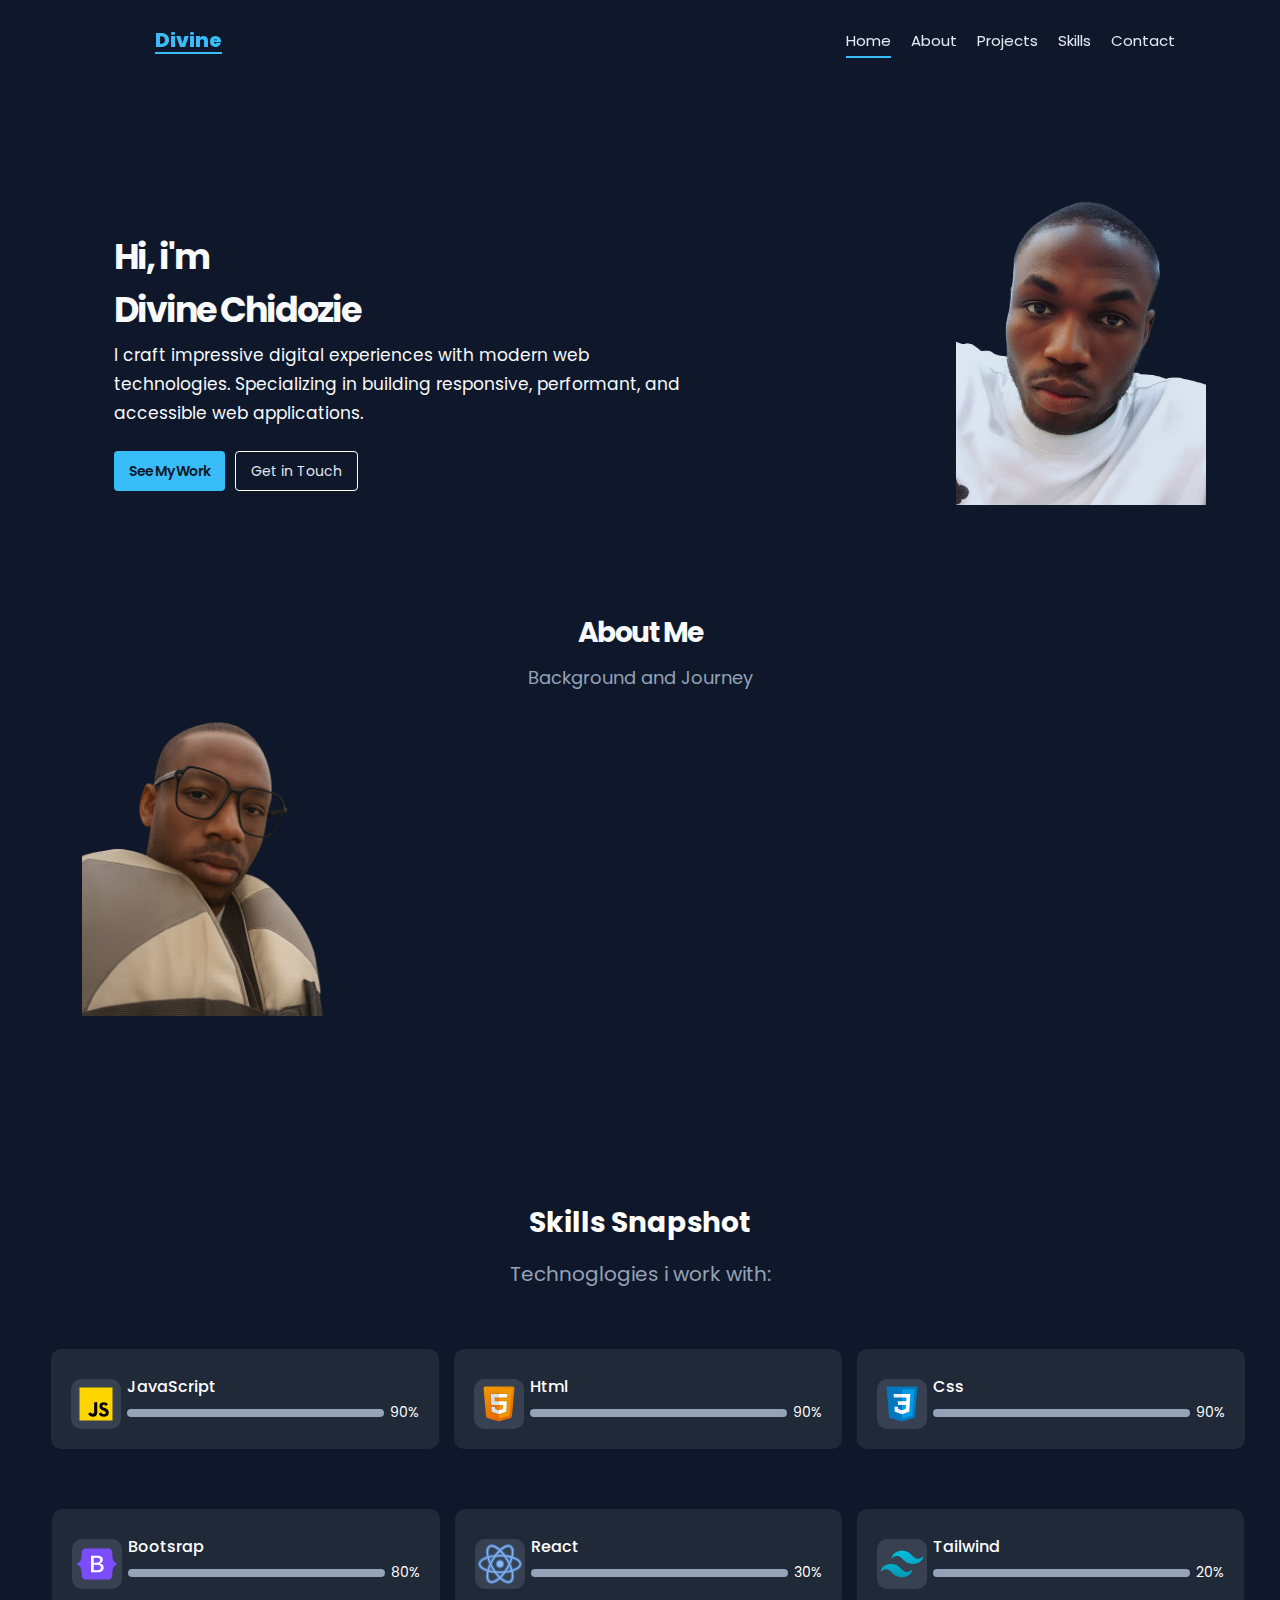
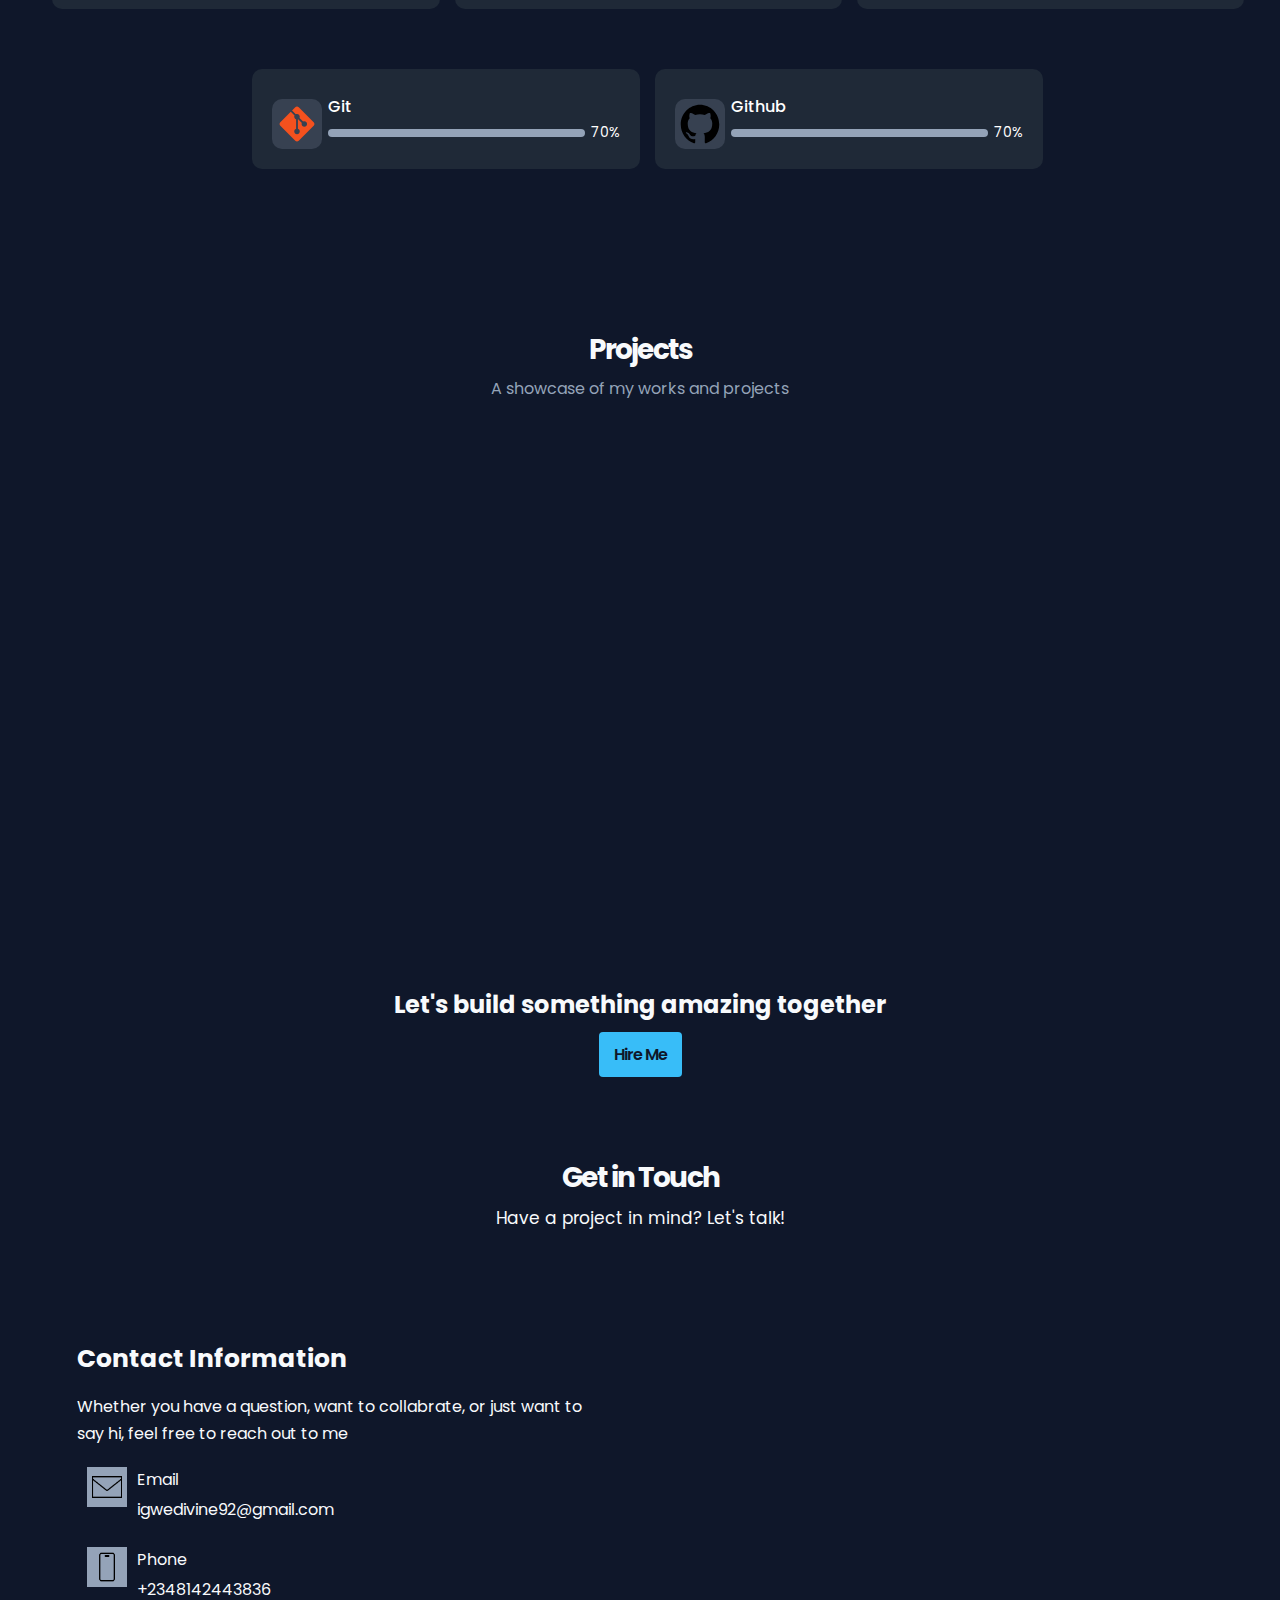
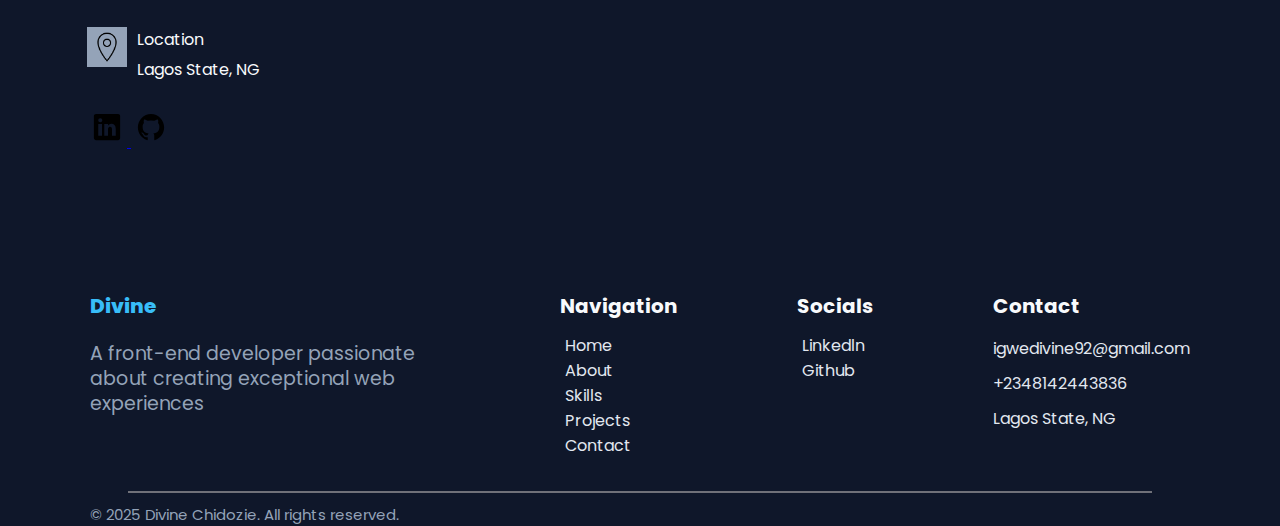
<file: index.html>
<!DOCTYPE html>
<html lang="en">
  <head>
    <meta charset="UTF-8" />
    <meta name="viewport" content="width=device-width, initial-scale=1.0" />
    <link rel="preconnect" href="https://fonts.googleapis.com" />
    <link rel="preconnect" href="https://fonts.gstatic.com" crossorigin />
    <link
      href="https://fonts.googleapis.com/css2?family=Poppins:ital,wght@0,100;0,200;0,300;0,400;0,500;0,600;0,700;0,800;0,900;1,100;1,200;1,300;1,400;1,500;1,600;1,700;1,800;1,900&display=swap"
      rel="stylesheet"
    />
    <link rel="stylesheet" href="style.css" />
    <link rel="stylesheet" href="media.css" />
    <title>Divine Chidozie | Portfolio</title>
  </head>
  <body>
    <div class="container">
      <!-- ==================== HEADER SECTION ==================== -->
      <header>
        <nav class="navbar" role="navigation" aria-label="main navigation">
          <div class="logo">
            <!-- add your logo or initials -->
            <a href="index.html">Divine</a>
          </div>

          <!-- Hamburger icon -->
          <div class="hamburger" id="hamburger">
            <span></span>
            <span></span>
            <span></span>
          </div>

          <!-- nav-links -->
          <ul class="nav-links" id="nav-links">
            <li><a href="index.html" class="home">Home</a></li>
            <li><a href="#perview-section">About</a></li>
            <li><a href="#project-section">Projects</a></li>
            <li><a href="#skill-section-wrap">Skills</a></li>
            <li><a href="#contact-section">Contact</a></li>
          </ul>
        </nav>
      </header>

      <!-- ==================== MAIN SECTION ==================== -->
      <main id="main">
        <!-- ********** HERO SECTION ********** -->
        <section class="">
          <div class="hero">
            <div class="hero-container-description reveal">
              <div class="hero-intro">
                <h1 class="hero-heading new-hero-heading">
                  Hi, i'm <br />
                  Divine Chidozie
                </h1>
                <p class="hero-text text reveal">
                  I craft impressive digital experiences with modern web
                  technologies. Specializing in building responsive, performant,
                  and accessible web applications.
                </p>
              </div>

              <div class="cta-btn btn-cta">
                <ul>
                  <li>
                    <a href="" class="btn button">See My Work</a>
                  </li>
                  <li>
                    <a href="" class="get-in-touch-btn button">Get in Touch</a>
                  </li>
                </ul>
              </div>
            </div>

            <div class="profile-pic">
              <!-- Profile picture div container -->

              <img
                class="profile-pic-img"
                src="images/hero-profile-picture.png"
                alt="hero profile picture"
              />
            </div>
          </div>
        </section>

        <!-- ********** PERVIEW SECTION ********** -->
        <section id="perview-section" class="reveal">
          <div class="perview-container">
            <h2 class="hero-heading">About Me</h2>
            <p class="perview-text hero-paragrapgh">Background and Journey</p>
            <div class="perview-about">
              <div>
                <img
                  src="images/about-picture.png"
                  alt="about me image"
                  class="profile-pic-img"
                />
              </div>
              <div class="perview-about-second reveal">
                <h3 class="about-heading">
                  Front-End Developer with a passion for crafting exceptional
                  web experiences
                </h3>
                <p class="perview-text about-para">
                  I'm Divine Chidozie, a passionate Front-End Developer
                  dedicated to building clean, interactive, and user-focused web
                  experiences. With a strong emphasis on usability, performance,
                  and accessibility, i deliver efficient and high-quality
                  solution. I apply a strategic approach and problem-solving
                  mindset to every project, creating digital experiences that
                  are engaging, reliable, and effective. Through collaboration
                  and continuous learning, I aim to drive innovation and produce
                  results that make a meaningful impact
                </p>
                <div class="perview-about-links">
                  <li><a href="#" class="contact-me-btn">Contact Me</a></li>
                  <li>
                    <a
                      href="asset/Divine-Chidozie-CV.pdf"
                      download
                      target="_blank"
                      class="download-cv-btn"
                      >Download CV</a
                    >
                  </li>
                </div>
              </div>
            </div>
          </div>
        </section>

        <!-- ********** SKILLS-SNAPSHOT SECTION ********** -->
        <section class="skills-wrap" id="skill-section-wrap">
          <section id="skill-section" class="skill_container">
            <div class="skill-snapshot-container">
              <h2>Skills Snapshot</h2>
              <p class="skills-technology-para">Technoglogies i work with:</p>
            </div>

            <div class="skills-icon-container skill-flex">
              <div class="skill">
                <img
                  src="/images/icons8-javascript.svg"
                  alt="javascript"
                  class="javascript img"
                />
                <div class="skill-range">
                  <p>JavaScript</p>
                  <input
                    type="text"
                    disabled
                    name="html"
                    id="html"
                    class="input"
                  />
                  <span>90%</span>
                </div>
              </div>

              <div class="skill">
                <img
                  src="/images/icons8-html.svg"
                  alt="html"
                  class="html img"
                />
                <div class="skill-range">
                  <p>Html</p>
                  <input
                    type="text"
                    disabled
                    name="html"
                    id="html"
                    class="input"
                  />
                  <span>90%</span>
                </div>
              </div>

              <div class="skill">
                <img src="/images/icons8-css.svg" alt="css" class="css img" />
                <div class="skill-range">
                  <p>Css</p>
                  <input
                    type="text"
                    disabled
                    name="css"
                    id="css"
                    class="input"
                  />
                  <span>90%</span>
                </div>
              </div>
            </div>

            <!-- Second skill container section -->
            <div class="second-skill-container">
              <div class="skill">
                <img
                  src="/images/icons8-bootstrap.svg"
                  alt="bootstrap"
                  class="bootstrap img"
                />
                <div class="skill-range">
                  <p>Bootsrap</p>
                  <input
                    type="text"
                    disabled
                    name="bootstrap"
                    id="bootstrap"
                    class="input"
                  />
                  <span>80%</span>
                </div>
              </div>

              <div class="skill">
                <img
                  src="/images/icons8-react.svg"
                  alt="react"
                  class="react img"
                />
                <div class="skill-range">
                  <p>React</p>
                  <input
                    type="text"
                    disabled
                    name="react"
                    id="react"
                    class="input"
                  />
                  <span>30%</span>
                </div>
              </div>

              <div class="skill">
                <img
                  src="/images/icons8-tailwind-css.svg"
                  alt="tailwind"
                  class="tailwind img"
                />
                <div class="skill-range">
                  <p>Tailwind</p>
                  <input
                    type="text"
                    disabled
                    name="tailwind"
                    id="tailwind"
                    class="input"
                  />
                  <span>20%</span>
                </div>
              </div>
            </div>

            <!-- third skill container section -->
            <div class="second-skill-container">
              <div class="skill">
                <img src="/images/icons8-git.svg" alt="git" class="git img" />
                <div class="skill-range">
                  <p>Git</p>
                  <input
                    type="text"
                    disabled
                    name="git"
                    id="git"
                    class="input"
                  />
                  <span>70%</span>
                </div>
              </div>

              <div class="skill">
                <img
                  src="/images/logo-github.svg"
                  alt="github"
                  class="github img"
                />
                <div class="skill-range">
                  <p>Github</p>
                  <input
                    type="text"
                    disabled
                    name="github"
                    id="github"
                    class="input"
                  />
                  <span>70%</span>
                </div>
              </div>
            </div>
          </section>
        </section>

        <!-- ********** PROJECTS SECTION ********** -->
        <section id="project-section">
          <div class="project-section">
            <h3 class="hero-heading">Projects</h3>
            <p class="hero-text-project">A showcase of my works and projects</p>
          </div>

          <div class="card-project-container reveal">
            <div class="project-cards">
              <!-- ***** project one ***** -->
              <div class="card">
                <img
                  src="images/paucket-delivery-website.png"
                  alt="Delivery Website project Screenshot"
                  class="project-img"
                />
                <h3 style="text-align: left; margin-left: 20px">
                  Delivery Website
                </h3>
                <p style="text-align: left">
                  A modern food and package delivery platform that connects
                  customers, riders, and vendors, offering seamsless odering and
                  delivery tracking.
                </p>
                <div class="project-lang-container">
                  <span class="project-lang">Html</span>
                  <span class="project-lang">Css</span>
                  <span class="project-lang">JavaScript</span>
                </div>
                <div class="view-project-source-code">
                  <a
                    href="https://paucek-delivery.vercel.app/"
                    target="_blank"
                    class="btn view-btn"
                    >View Project</a
                  >
                  <a
                    href="https://github.com/Divine-Chidozie/paucek-delivery"
                    target="_blank"
                  >
                    <img
                      src="images/logo-github.svg"
                      alt="view source code on Github"
                      class="view-project-icon"
                    />
                  </a>
                </div>
              </div>
            </div>

            <div class="project-cards">
              <!-- ***** project two ***** -->
              <div class="card">
                <img
                  src="/images/ace-co-website.png"
                  alt="Ace Digital Company Website Screenshot"
                  class="project-img"
                />
                <h3 style="text-align: left; margin-left: 20px">
                  Ace Digital Co.
                </h3>
                <p style="text-align: left">
                  A professional corporate website built with a team for a
                  digital solutions company, showcasing services and projects in
                  a clean layout.
                </p>
                <div class="project-lang-container">
                  <span class="project-lang">React</span>
                  <span class="project-lang">Bootsrap</span>
                  <span class="project-lang">Css</span>
                </div>
                <div class="view-project-source-code">
                  <a
                    href="https://www.acedigitalmarketingco.com/"
                    target="_blank"
                    class="btn view-btn"
                    >View Project</a
                  >
                  <a
                    href="https://github.com/Ace-Digital-Co/ace-web"
                    target="_blank"
                  >
                    <img
                      src="images/logo-github.svg"
                      alt="view project source code on Github"
                      class="view-project-icon"
                    />
                  </a>
                </div>
              </div>
            </div>
          </div>
        </section>

        <!-- ********** CALL-TO-ACTION SECTION ********** -->
        <section id="call-to-action-section">
          <div class="call-to-action-container">
            <h2 class="cta-heading build">
              Let's build something amazing together
            </h2>

            <a href="" class="btn">Hire Me</a>
          </div>
        </section>

        <!-- ********** Contact Section ********** -->
        <section id="contact-section">
          <h3 class="hero-heading get-in-touch">Get in Touch</h3>
          <p class="perview-text hero-text">
            Have a project in mind? Let's talk!
          </p>

          <div class="Information-container">
            <div class="info-details-container">
              <h4 class="cta-heading contact-info">Contact Information</h4>
              <p class="info-text perview-text contact-text">
                Whether you have a question, want to collabrate, or just want to
                say hi, feel free to reach out to me
              </p>

              <div class="info-container">
                <div class="inner-info">
                  <img
                    class="contact-img first-image"
                    src="images/icons8-email-50.png"
                    alt="email image"
                  />
                  <div>
                    <p class="info-address">Email</p>
                    <p class="info-contact">igwedivine92@gmail.com</p>
                  </div>
                </div>

                <div class="info-container">
                  <div class="inner-info">
                    <img
                      src="images/icons8-mobile-phone-50.png"
                      alt="mobile phone image"
                      class="contact-img"
                    />
                    <div>
                      <p class="info-address">Phone</p>
                      <p class="info-contact">+2348142443836</p>
                    </div>
                  </div>
                </div>

                <div class="info-container">
                  <div class="inner-info">
                    <img
                      src="images/icons8-location-50.png"
                      alt="location image"
                      class="contact-img"
                    />
                    <div>
                      <p class="info-address">Location</p>
                      <p class="info-contact">Lagos State, NG</p>
                    </div>
                  </div>
                </div>

                <!-- social icons -->
                <div class="social-icon-container">
                  <a
                    href="https://www.linkedin.com/in/divine-chidozie-48abb7363/"
                    target="_blank"
                  >
                    <img
                      src="images/logo-linkedin.svg"
                      alt="linkedln image"
                      class="social-icon"
                    />
                  </a>
                  <a href="https://github.com/Divine-Chidozie" target="_blank">
                    <img
                      src="images/logo-github.svg"
                      alt="github image"
                      class="social-icon"
                    />
                  </a>
                </div>
              </div>
            </div>

            <div class="forn-container reveal">
              <form
                action="mailto:igwedivine92@gmail.com"
                method="post"
                id="contact-form"
                enctype="text/plain"
              >
                <div class="form-group">
                  <label for="name">Name</label>
                  <input id="name" type="text" name="name" class="input" />
                </div>
                <div class="name-error"></div>

                <div class="form-group">
                  <label for="email">Email</label>
                  <input id="email" type="email" name="email" class="input" />
                </div>
                <div class="email-error"></div>

                <div class="form-group">
                  <label for="message">Message</label>
                  <textarea
                    class="input"
                    name="message"
                    id="message"
                    rows="3  "
                  ></textarea>
                </div>
                <div class="message-error"></div>

                <button type="submit" class="btn sumbit">Send Message</button>
              </form>
            </div>
          </div>
        </section>
      </main>

      <!-- ==================== FOOTER SECTION ==================== -->
      <footer>
        <div class="footer-container">
          <div class="footer-logo-para">
            <div class="logo footer-logo">
              <a href="index.html" class="footer-name">Divine</a>
              <p class="footer-para">
                A front-end developer passionate about creating exceptional web
                experiences
              </p>
            </div>
          </div>

          <div class="footer-navigation">
            <h4 class="footer-links-heading">Navigation</h4>
            <nav class="footer-nav">
              <ul>
                <li><a href="index.html">Home</a></li>
                <li><a href="#perview-section">About</a></li>
                <li><a href="#skill-section-wrap">Skills</a></li>
                <li><a href="#project-section">Projects</a></li>
                <li><a href="#contact-section">Contact</a></li>
              </ul>
            </nav>
          </div>

          <div class="footer-socials">
            <h4 class="footer-links-heading">Socials</h4>
            <nav class="footer-nav">
              <ul>
                <li>
                  <a
                    href="https://www.linkedin.com/in/divine-chidozie-48abb7363/"
                    target="_blank"
                    >Linkedln</a
                  >
                </li>
                <li>
                  <a href="https://github.com/Divine-Chidozie" target="_blank"
                    >Github</a
                  >
                </li>
              </ul>
            </nav>
          </div>

          <div class="footer-contact">
            <h4 class="footer-links-heading">Contact</h4>
            <div class="contact-footer">
              <p>igwedivine92@gmail.com</p>
              <p>+2348142443836</p>
              <p>Lagos State, NG</p>
            </div>
          </div>
        </div>

        <hr />

        <div class="footer-copyright">
          <p class="footer-copyright-text">
            &copy; 2025 Divine Chidozie. All rights reserved.
          </p>
        </div>
      </footer>
    </div>

    <script src="script.js"></script>
  </body>
</html>
</file>
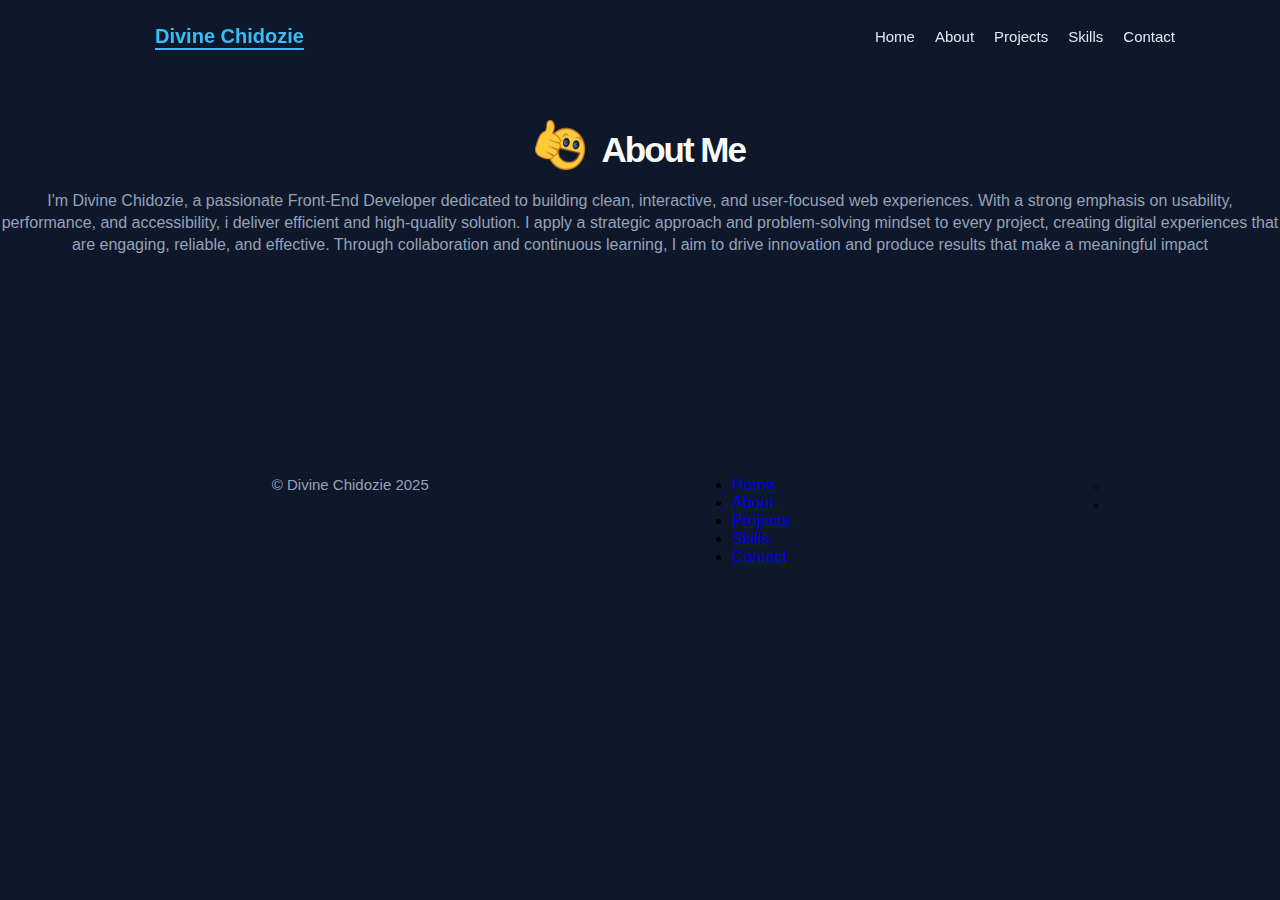
<file: page/about.html>
<!DOCTYPE html>
<html lang="en">
  <head>
    <meta charset="UTF-8" />
    <meta name="viewport" content="width=device-width, initial-scale=1.0" />
    <link rel="stylesheet" href="/style.css" />

    <title>About | Divine Chidozie</title>
    <style>
      #about-section {
        margin-top: 120px;
        margin-bottom: 180px;
      }
      .about-me {
        text-align: center;
        margin-bottom: 20px;
      }
      .about-icon {
        width: 50px;
        height: 50px;
        margin-right: 10px;
        vertical-align: sub;
      }
    </style>
  </head>
  <body>
    <div class="container">
      <!-- ==================== HEADER SECTION ==================== -->
      <header>
        <nav class="navbar" role="navigation" aria-label="main navigation">
          <div class="logo">
            <!-- Rememeber to add logo later -->
            <!-- add your logo or initials -->
            <a href="/index.html">Divine Chidozie</a>
          </div>

          <!-- nav-links -->
          <ul class="nav-links">
            <li><a href="/index.html">Home</a></li>
            <li><a href="/page/about.html">About</a></li>
            <li><a href="/page/projects.html">Projects</a></li>
            <li><a href="/page/skills.html">Skills</a></li>
            <li><a href="/page/contact.html">Contact</a></li>
          </ul>
        </nav>
      </header>

      <!-- ==================== MAIN SECTION ==================== -->
      <main>
        <section id="about-section">
          <h1 class="hero-heading about-me">
            <img
              src="/images/thumbs-up-face.png"
              alt="About icon"
              class="about-icon"
            />
            About Me
          </h1>
          <p class="perview-text about-text">
            I'm Divine Chidozie, a passionate Front-End Developer dedicated to
            building clean, interactive, and user-focused web experiences. With
            a strong emphasis on usability, performance, and accessibility, i
            deliver efficient and high-quality solution. I apply a strategic
            approach and problem-solving mindset to every project, creating
            digital experiences that are engaging, reliable, and effective.
            Through collaboration and continuous learning, I aim to drive
            innovation and produce results that make a meaningful impact
          </p>
        </section>
      </main>

      <!-- ==================== FOOTER SECTION ==================== -->
      <footer>
        <div class="footer-container">
          <div class="footer-copyright">
            <p class="footer-copyright-text">&copy; Divine Chidozie 2025</p>
          </div>

          <div class="footer-quick-links">
            <ul>
              <li><a href="/index.html">Home</a></li>
              <li><a href="/page/about.html">About</a></li>
              <li><a href="/page/projects.html">Projects</a></li>
              <li><a href="/page/skills.html">Skills</a></li>
              <li><a href="/page/contact.html">Contact</a></li>
            </ul>
          </div>

          <div class="footer-social-media-icons">
            <a href="https://github.com/Divine-Chidozie">
              <img
                src="/images/logo-github.svg"
                alt="github image"
                class="icon"
              />
            </a>
            <a href="https://www.linkedin.com/in/divine-chidozie-48abb7363/">
              <img
                src="/images/logo-linkedin.svg"
                alt="linkedin image"
                class="icon"
              />
            </a>
          </div>
        </div>
      </footer>
    </div>
  </body>
</html>
</file>
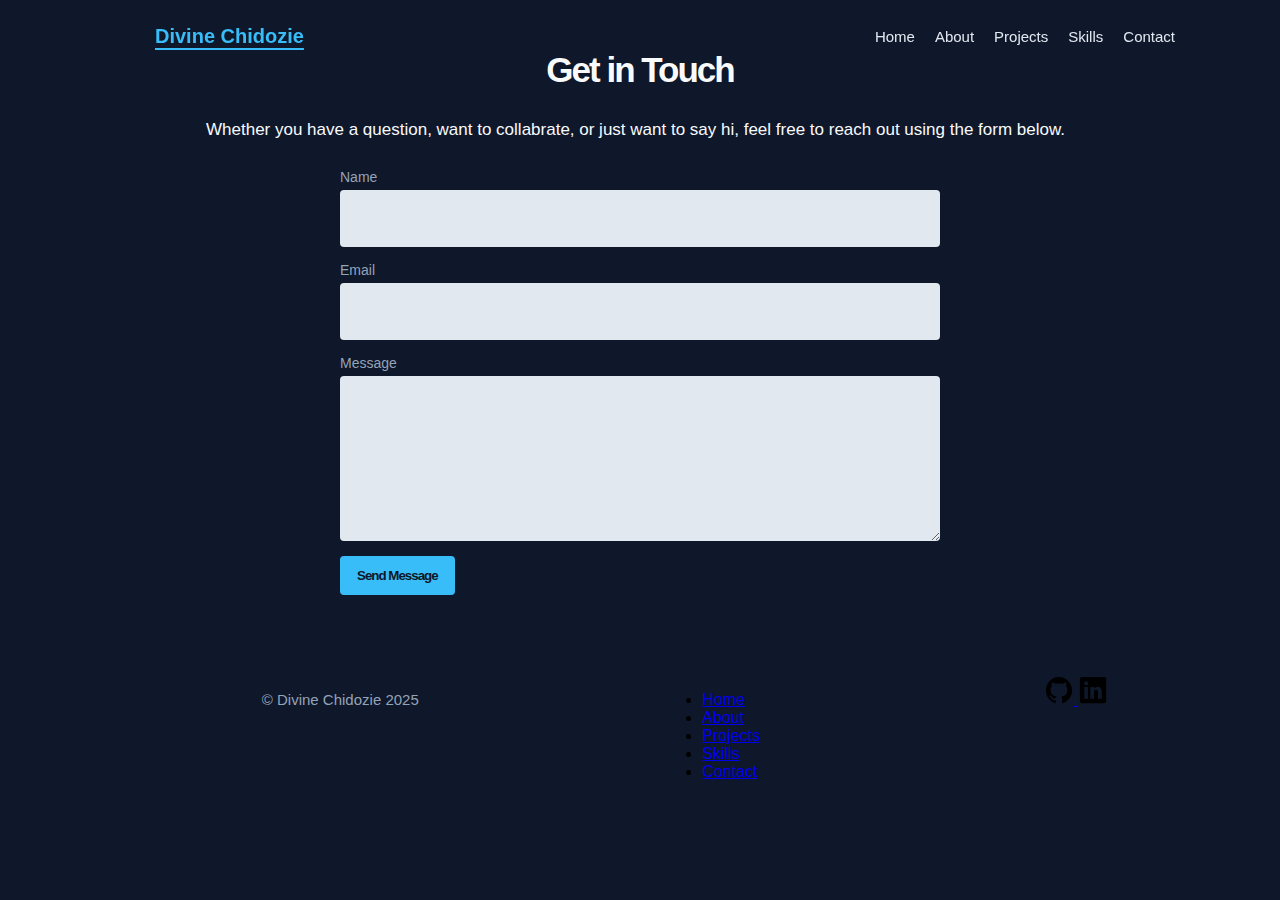
<file: page/contact.html>
<!DOCTYPE html>
<html lang="en">
  <head>
    <meta charset="UTF-8" />
    <meta name="viewport" content="width=device-width, initial-scale=1.0" />
    <link rel="stylesheet" href="/style.css" />
    <link rel="stylesheet" href="/css/contact.css" />
    <title>Contact | Divine Chidozie</title>
  </head>
  <body>
    <div class="container">
      <!-- ==================== HEADER SECTION ==================== -->
      <header>
        <nav class="navbar" role="navigation" aria-label="main navigation">
          <div class="logo">
            <!-- Rememeber to add logo later -->
            <!-- add your logo or initials -->
            <a href="/index.html">Divine Chidozie</a>
          </div>

          <!-- nav-links -->
          <ul class="nav-links">
            <li><a href="/index.html">Home</a></li>
            <li><a href="/page/about.html">About</a></li>
            <li><a href="/page/projects.html">Projects</a></li>
            <li><a href="/page/skills.html">Skills</a></li>
            <li><a href="/page/contact.html">Contact</a></li>
          </ul>
        </nav>
      </header>

      <!-- ==================== MAIN SECTION ==================== -->
      <main>
        <section id="contact-section">
          <h1 class="hero-heading">Get in Touch</h1>
          <p class="hero-text">
            Whether you have a question, want to collabrate, or just want to say
            hi, feel free to reach out using the form below.
          </p>

          <form action="api/contact/form" method="post" id="contact-form">
            <div class="form-group">
              <label for="name">Name</label>
              <input id="name" type="text" name="name" required />
            </div>

            <div class="form-group">
              <label for="email">Email</label>
              <input id="email" type="email" name="email" required />
            </div>

            <div class="form-group">
              <label for="message">Message</label>
              <textarea
                name="message"
                id="message"
                rows="5"
                required
              ></textarea>
            </div>

            <button type="submit" class="btn">Send Message</button>
          </form>
        </section>
      </main>

      <!-- ==================== FOOTER SECTION ==================== -->
      <footer>
        <div class="footer-container">
          <div class="footer-copyright">
            <p class="footer-copyright-text">&copy; Divine Chidozie 2025</p>
          </div>

          <div class="footer-quick-links">
            <ul>
              <li><a href="/index.html">Home</a></li>
              <li><a href="/page/about.html">About</a></li>
              <li><a href="/page/projects.html">Projects</a></li>
              <li><a href="/page/skills.html">Skills</a></li>
              <li><a href="/page/contact.html">Contact</a></li>
            </ul>
          </div>

          <div class="footer-social-media-icons">
            <a href="#">
              <img
                src="/images/logo-github.svg"
                alt="github image"
                class="icon"
                style="width: 30px"
              />
            </a>
            <a href="#">
              <img
                src="/images/logo-linkedin.svg"
                alt="linkedin image"
                class="icon"
                style="width: 30px"
              />
            </a>
          </div>
        </div>
      </footer>
    </div>
  </body>
</html>
</file>
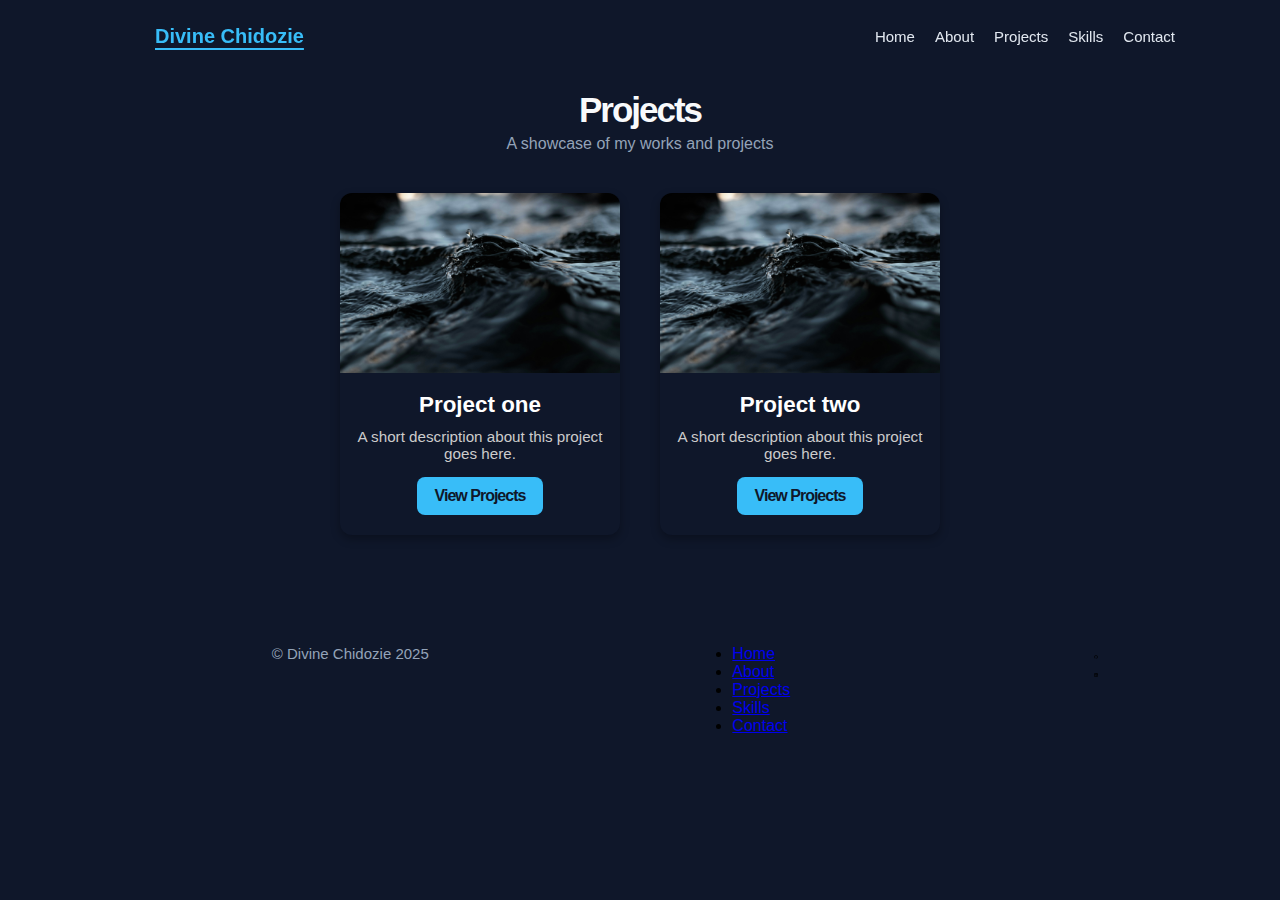
<file: page/projects.html>
<!DOCTYPE html>
<html lang="en">
  <head>
    <meta charset="UTF-8" />
    <meta name="viewport" content="width=device-width, initial-scale=1.0" />
    <link rel="stylesheet" href="/style.css" />
    <link rel="stylesheet" href="/css/project.css" />
    <title>Projects | Divine Chidozie</title>
  </head>
  <body>
    <div class="container">
      <!-- ==================== HEADER SECTION ==================== -->
      <header>
        <nav class="navbar" role="navigation" aria-label="main navigation">
          <div class="logo">
            <!-- Rememeber to add logo later -->
            <!-- add your logo or initials -->
            <a href="/index.html">Divine Chidozie</a>
          </div>

          <!-- nav-links -->
          <ul class="nav-links">
            <li><a href="/index.html">Home</a></li>
            <li><a href="/page/about.html">About</a></li>
            <li><a href="/page/projects.html">Projects</a></li>
            <li><a href="/page/skills.html">Skills</a></li>
            <li><a href="/page/contact.html">Contact</a></li>
          </ul>
        </nav>
      </header>

      <!-- ==================== MAIN SECTION ==================== -->
      <main>
        <section id="project-section">
          <div class="project-section">
            <h1 class="hero-heading">Projects</h1>
            <p class="hero-text-project">A showcase of my works and projects</p>
          </div>

          <div class="card-project-container">
            <div class="project-cards">
              <!-- project one -->
              <div class="card">
                <img
                  src="/images/project.jpg"
                  alt="project one"
                  class="project-img"
                />
                <h3>Project one</h3>
                <p>A short description about this project goes here.</p>
                <a href="#" class="btn view-btn">View Projects</a>
              </div>
            </div>

            <div class="project-cards">
              <!-- project two -->
              <div class="card">
                <img
                  src="/images/project.jpg"
                  alt="project one"
                  class="project-img"
                />
                <h3>Project two</h3>
                <p>A short description about this project goes here.</p>
                <a href="#" class="btn view-btn">View Projects</a>
              </div>
            </div>
          </div>
        </section>
      </main>

      <!-- ==================== FOOTER SECTION ==================== -->
      <footer>
        <div class="footer-container" style="margin-top: 50px">
          <div class="footer-copyright">
            <p class="footer-copyright-text">&copy; Divine Chidozie 2025</p>
          </div>

          <div class="footer-quick-links">
            <ul>
              <li><a href="/index.html">Home</a></li>
              <li><a href="/page/about.html">About</a></li>
              <li><a href="/page/projects.html">Projects</a></li>
              <li><a href="/page/skills.html">Skills</a></li>
              <li><a href="/page/contact.html">Contact</a></li>
            </ul>
          </div>

          <div class="footer-social-media-icons">
            <a href="https://github.com/Divine-Chidozie">
              <img
                src="/images/logo-github.svg"
                alt="github image"
                class="icon"
              />
            </a>
            <a href="https://www.linkedin.com/in/divine-chidozie-48abb7363/">
              <img
                src="/images/logo-linkedin.svg"
                alt="linkedin image"
                class="icon"
              />
            </a>
          </div>
        </div>
      </footer>
    </div>
  </body>
</html>
</file>
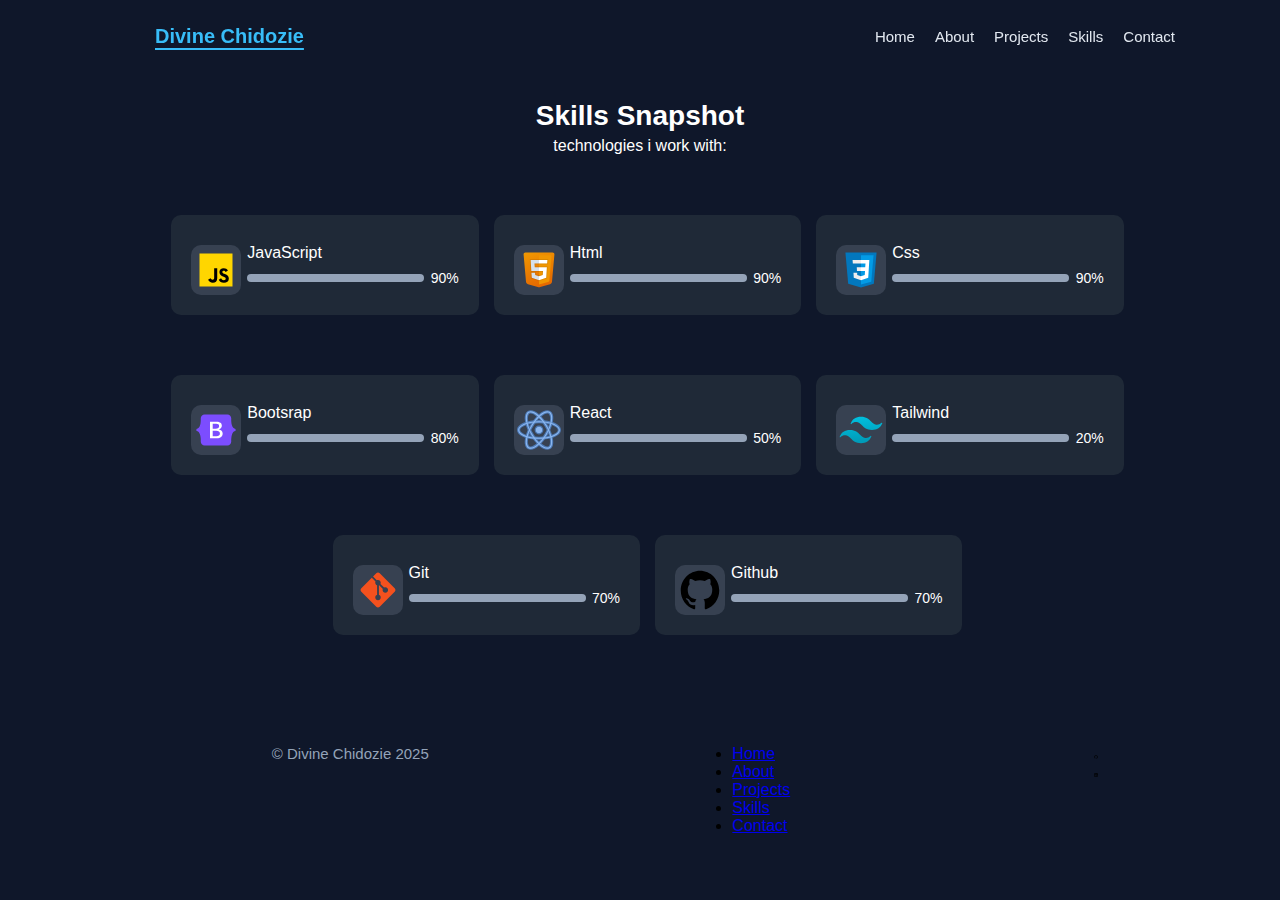
<file: page/skills.html>
<!DOCTYPE html>
<html lang="en">
  <head>
    <meta charset="UTF-8" />
    <meta name="viewport" content="width=device-width, initial-scale=1.0" />
    <link rel="stylesheet" href="/style.css" />
    <title>Skills | Divine Chidozie</title>
  </head>
  <body>
    <div class="container">
      <!-- ==================== HEADER SECTION ==================== -->
      <header>
        <nav class="navbar" role="navigation" aria-label="main navigation">
          <div class="logo">
            <!-- Rememeber to add logo later -->
            <!-- add your logo or initials -->
            <a href="/index.html">Divine Chidozie</a>
          </div>

          <!-- nav-links -->
          <ul class="nav-links">
            <li><a href="/index.html">Home</a></li>
            <li><a href="/page/about.html">About</a></li>
            <li><a href="/page/projects.html">Projects</a></li>
            <li><a href="/page/skills.html">Skills</a></li>
            <li><a href="/page/contact.html">Contact</a></li>
          </ul>
        </nav>
      </header>

      <!-- ==================== MAIN SECTION ==================== -->
      <main>
        <section class="skills-wrap">
          <section id="skill-section" class="skill_container">
            <div class="skill-snapshot-container">
              <h2>Skills Snapshot</h2>
              <p>technologies i work with:</p>
            </div>

            <div class="skills-icon-container skill-flex">
              <div class="skill">
                <img
                  src="/images/icons8-javascript.svg"
                  alt="javascript"
                  class="javascript img"
                />
                <div class="skill-range">
                  <p>JavaScript</p>
                  <input
                    type="text"
                    disabled
                    name="html"
                    id="html"
                    class="input"
                  />
                  <span>90%</span>
                </div>
              </div>

              <div class="skill">
                <img
                  src="/images/icons8-html.svg"
                  alt="html"
                  class="html img"
                />
                <div class="skill-range">
                  <p>Html</p>
                  <input
                    type="text"
                    disabled
                    name="html"
                    id="html"
                    class="input"
                  />
                  <span>90%</span>
                </div>
              </div>

              <div class="skill">
                <img src="/images/icons8-css.svg" alt="css" class="css img" />
                <div class="skill-range">
                  <p>Css</p>
                  <input
                    type="text"
                    disabled
                    name="css"
                    id="css"
                    class="input"
                  />
                  <span>90%</span>
                </div>
              </div>
            </div>

            <!-- Second skill container section -->
            <div class="second-skill-container">
              <div class="skill">
                <img
                  src="/images/icons8-bootstrap.svg"
                  alt="bootstrap"
                  class="bootstrap img"
                />
                <div class="skill-range">
                  <p>Bootsrap</p>
                  <input
                    type="text"
                    disabled
                    name="html"
                    id="html"
                    class="input"
                  />
                  <span>80%</span>
                </div>
              </div>

              <div class="skill">
                <img
                  src="/images/icons8-react.svg"
                  alt="react"
                  class="react img"
                />
                <div class="skill-range">
                  <p>React</p>
                  <input
                    type="text"
                    disabled
                    name="html"
                    id="html"
                    class="input"
                  />
                  <span>50%</span>
                </div>
              </div>

              <div class="skill">
                <img
                  src="/images/icons8-tailwind-css.svg"
                  alt="tailwind"
                  class="tailwind img"
                />
                <div class="skill-range">
                  <p>Tailwind</p>
                  <input
                    type="text"
                    disabled
                    name="html"
                    id="html"
                    class="input"
                  />
                  <span>20%</span>
                </div>
              </div>
            </div>

            <!-- third skill container section -->
            <div class="second-skill-container">
              <div class="skill">
                <img src="/images/icons8-git.svg" alt="git" class="git img" />
                <div class="skill-range">
                  <p>Git</p>
                  <input
                    type="text"
                    disabled
                    name="html"
                    id="html"
                    class="input"
                  />
                  <span>70%</span>
                </div>
              </div>

              <div class="skill">
                <img
                  src="/images/logo-github.svg"
                  alt="github"
                  class="javascript img"
                />
                <div class="skill-range">
                  <p>Github</p>
                  <input
                    type="text"
                    disabled
                    name="html"
                    id="html"
                    class="input"
                  />
                  <span>70%</span>
                </div>
              </div>
            </div>
          </section>
        </section>
      </main>

      <!-- ==================== FOOTER SECTION ==================== -->
      <footer>
        <div class="footer-container">
          <div class="footer-copyright">
            <p class="footer-copyright-text">&copy; Divine Chidozie 2025</p>
          </div>

          <div class="footer-quick-links">
            <ul>
              <li><a href="/index.html">Home</a></li>
              <li><a href="/page/about.html">About</a></li>
              <li><a href="/page/projects.html">Projects</a></li>
              <li><a href="/page/skills.html">Skills</a></li>
              <li><a href="/page/contact.html">Contact</a></li>
            </ul>
          </div>

          <div class="footer-social-media-icons">
            <a href="https://github.com/Divine-Chidozie">
              <img
                src="/images/logo-github.svg"
                alt="github image"
                class="icon"
              />
            </a>
            <a href="https://www.linkedin.com/in/divine-chidozie-48abb7363/">
              <img
                src="/images/logo-linkedin.svg"
                alt="linkedin image"
                class="icon"
              />
            </a>
          </div>
        </div>
      </footer>
    </div>
  </body>
</html>
</file>
<file: style.css>
:root {
  --background-color: #0f172a;
  --logo-color: #38bdf8;
  --nav-link-color: #e2e8f0;
  --nav-link-color-hover: #0ea5e9;
  --heading-color: #f8fafc;
  --paragraph-text-color: #94a3b8;
  --links-default: #38bdf8;
  --link-hover-color: #0ea5e9;
  --button-background: #38bdf8;
  --button-text-color: #0f172a;
  --button-hover-background: #0ea5e9;
}
* {
  margin: 0;
  padding: 0;
  box-sizing: border-box;
  font-family: "Poppins", sans-serif;
}
html {
  scroll-behavior: smooth;
}
body {
  opacity: 1;
  transition: opacity 0.5s ease-in-out;
  background-color: var(--background-color);
}
body.fade-in {
  opacity: 1;
}
.fade-out {
  opacity: 0;
}
.container {
  max-width: 1300px;
  width: 100%;
  margin: 0 auto;
}
.hero-heading,
.cta-heading {
  color: var(--heading-color);
}
.hero-text,
.perview-text,
.hero-text-project {
  color: var(--paragraph-text-color);
  margin-top: 5px;
}

/* ========== HEADER SECTION ========== */
/* ***** navbar section ***** --> */
.navbar {
  display: flex;
  justify-content: space-between;
  align-items: center;
  padding: 25px;
  margin-bottom: 10px;
  position: fixed;
  top: 0;
  right: 80px;
  left: 130px;
  transition: background-color 280ms ease, box-shadow 280ms ease,
    backdrop-filter 280ms ease;
  z-index: 1000;
  background: transparent;
}
/* visible background when scrolled (tweak color to taste) */
.navbar.scrolled {
  background: rgba(15, 23, 42, 0.95); /* dark, semi-opaque */
  box-shadow: 0 6px 18px rgba(2, 6, 23, 0.35);
  backdrop-filter: blur(6px);
}
.logo a {
  font-size: 20px;
  text-decoration: none;
  font-weight: 800;
  color: var(--logo-color);
  text-decoration: underline;
  text-underline-offset: 5px;
}
.nav-links {
  display: inline-flex;
  gap: 20px;
  text-align: center;
}
.nav-links li {
  list-style-type: none;
}
.nav-links a {
  text-decoration: none;
  color: var(--nav-link-color);
  font-size: 15px;
}
.nav-links a:hover {
  color: var(--nav-link-color-hover);
  transition: 0.3s ease-in;
}
.home {
  text-decoration: underline !important;
  text-underline-offset: 10px;
  text-decoration-color: var(--links-default) !important;
  text-decoration-thickness: 2px !important;
}

/* ========== MAIN SECTION ========== */
/* ***** hero section ***** --> */
.hero {
  padding: 10px;
  margin-bottom: 20px;
  display: flex;
  justify-content: center;
  flex-direction: row;
  gap: 20px;
  margin-top: 80px;
}
.hero {
  width: 90%;
  max-width: 1200px;
  margin: auto;
}
.profile-pic-img {
  width: 250px;
  object-fit: contain;
  margin-top: -60px;
}
.hero-container-description {
  display: flex;
  flex-direction: column;
  gap: 5px;
  margin-left: 40px;
  margin-top: 40px;
}
#main {
  margin-top: 180px;
}
.hero-heading {
  font-size: 35px;
  letter-spacing: -2px;
}
.hero-text {
  width: 70%;
  max-width: 900px;
  font-weight: 400;
  font-size: 17px !important;
  margin: 5px 0;
  line-height: 29px;
}
.cta-btn ul {
  display: inline-flex;
  gap: 10px;
}
.cta-btn ul li {
  list-style-type: none;
}
.cta-btn {
  margin-top: 20px;
}
.btn {
  background-color: var(--button-background);
  color: var(--button-text-color);
  padding: 10px 15px;
  border-radius: 4px;
  text-decoration: none;
  font-weight: 550;
  letter-spacing: -1px;
}
.btn:hover {
  background-color: var(--button-hover-background);
}
.get-in-touch-btn {
  text-decoration: none;
  border: 1px solid white;
  color: var(--nav-link-color);
  font-weight: 400;
  padding: 9px 15px;
  border-radius: 4px;
}
.button {
  font-size: 14px;
}
/* ==================== PREVIEW SECTION ==================== */
/* ***** perview section ***** --> */
.perview-container {
  padding: 20px;
  display: flex;
  justify-content: center;
  align-items: center;
  flex-direction: column;
  margin-top: 70px;
}
.perview-container h2 {
  font-size: 28px;
}
.perview-text {
  text-align: center;
  margin-bottom: 10px;
}
.hero-paragrapgh {
  font-size: 18px;
  margin-top: 10px;
}
.about-text {
  line-height: 22px;
}
.perview-about {
  display: flex;
  justify-content: center;
  gap: 40px;
  width: 90%;
}
.perview-about-second {
  display: flex;
  flex-direction: column;
  justify-content: first baseline;
  text-align: start;
  margin-left: 140px;
}
.about-heading {
  color: var(--heading-color);
  font-size: 19px;
  margin: 30px 0;
  width: 70%;
}
.about-para {
  text-align: left;
  font-size: 17px;
  line-height: 26px;
}
.perview-about-links {
  display: inline-flex;
  margin-left: -50px;
  padding: 10px;
}
.perview-about-links li {
  list-style-type: none;
  margin: 0 20px;
  padding: 10px 20px;
  border-radius: 8px;
}
.perview-about-links a {
  text-decoration: none;
  font-size: 17px;
}
.contact-me-btn {
  color: var(--button-text-color);
  background-color: var(--button-background);
  padding: 12px 22px;
  font-weight: 700;
  border-radius: 8px;
}
.contact-me-btn:hover {
  background-color: var(--button-hover-background);
}
.download-cv-btn {
  color: var(--nav-link-color);
  border: 1px solid var(--nav-link-color);
  font-weight: 400;
  border-radius: 4px;
  padding: 12px 22px;
  margin-left: -50px;
}
.download-cv-btn:hover {
  background: var(--button-hover-background);
  color: var(--button-text-color);
  border: none;
  font-weight: 700;
}

/* ==================== SKILLS-PREVIEW  SECTION ==================== */
/* ***** Skills-Perview section ***** --> */
.skills-wrap {
  display: flex;
  flex-wrap: wrap;
  justify-content: center;
}
#skills-section {
  margin-top: 75px;
}
.skill-snapshot-container {
  display: flex;
  align-items: center;
  flex-direction: column;
  gap: 5px;
}
.skill-snapshot-container h2 {
  color: #fff;
  font-size: 28px;
}
.skill-snapshot-container p {
  color: #fff;
}
.skills-icon-container,
.second-skill-container {
  margin-top: 20px;
  padding: 20px;
  display: flex;
  align-items: center;
  justify-content: center;
}
.skill {
  display: flex;
  justify-content: center;
  align-items: center;
  margin-left: 15px;
  background-color: #1f2937;
  padding: 20px;
  border-radius: 10px;
}
.skill img {
  width: 50px;
  height: 50px;
  cursor: pointer;
  padding: 3px;
  background: #374151;
  border-radius: 10px;
  transition: transform 0.2s ease, box-shadow 0.2s ease;
}
.skill p {
  color: #fff;
  font-weight: 500;
}
.skills-technology-para {
  font-size: 20px;
  margin-top: 10px;
  color: var(--paragraph-text-color) !important;
}
.img {
  margin-top: 10px;
}
.skill-range {
  line-height: 25px;
  margin-left: 6px;
}
.javascript:hover {
  transform: translate(-5px, -10px);
  box-shadow: 0px 4px 4px #f7df1e;
}
.html:hover {
  transform: translate(-5px, -10px);
  box-shadow: 0px 4px 4px #e44d26;
}
.css:hover {
  transform: translate(-5px, -10px);
  box-shadow: 0px 4px 4px #1572b6;
}
.bootstrap:hover {
  transform: translate(-5px, -10px);
  box-shadow: 0px 4px 4px #7952b3;
}
.react:hover {
  transform: translate(-5px, -10px);
  box-shadow: 0px 4px 4px #61dafb;
}
.tailwind:hover {
  transform: translate(-5px, -10px);
  box-shadow: 0px 4px 4px#38BDF8;
}
.git:hover {
  transform: translate(-5px, -10px);
  box-shadow: 0px 4px 4px#F05032;
}
.github:hover {
  transform: translate(-5px, -10px);
  box-shadow: 0px 4px 4px #181717;
}
.input {
  background: #94a3b8; /* change later*/
  height: 8px;
  border-radius: 20px;
  border: none;
  outline: none;
}
span {
  color: white;
  font-size: 14px;
  margin-left: 2px;
}
.skills-link-container {
  text-align: center;
}
.skill-flex {
  display: flex;
  flex-wrap: wrap;
}
.skill_container {
  margin-top: 80px;
  margin-bottom: 50px;
  width: 100%;
}
.skill_container .skill-snapshot-container {
  padding: 20px;
}
/* ==================== PROJECT SECTION ==================== */
/* ***** project section ***** --> */
.projects-container {
  display: flex;
  justify-content: center;
  align-items: center;
  flex-direction: column;
  padding: 20px;
  margin-top: 10px;
  margin-bottom: 20px;
}
.project-card {
  display: flex;
  justify-content: center;
  gap: 20px;
}

.card-project-container {
  display: flex;
  justify-content: center;
  align-items: center;
}
.card-link-container {
  margin-left: 310px;
}
.view-btn {
  background-color: var(--button-background) !important;
  color: var(--button-text-color) !important;
}
.project-img {
  width: 250px;
  height: auto;
  object-fit: contain;
}
.project-tile {
  color: var(--heading-color);
  font-size: 15px;
  margin: 5px 0;
}
.project-description {
  color: var(--paragraph-text-color);
  font-size: 14px;
  max-width: 250px;
  margin-bottom: 20px;
}
.view-project {
  color: var(--button-background);
  font-size: 14px;
}
.project-cards {
  display: flex;
  gap: 20px;
  flex-wrap: wrap;
  justify-content: center;
  padding: 20px;
}
.card {
  background: #0f172a;
  color: #fff;
  border-radius: 12px;
  box-shadow: 0 4px 10px rgba(0, 0, 0, 0.3);
  overflow: hidden;
  width: 350px;
  text-align: center;
  transition: transform 0.2s ease, box-shadow 0.2s ease;
}
.card:hover {
  transform: translateY(-5px);
  box-shadow: 0 6px 15px rgba(0, 0, 0, 0.5);
}
.project-img {
  width: 100%;
  height: 180px;
  object-fit: cover;
}
.card h3 {
  margin: 15px 0 10px;
  font-size: 1.2rem;
}
.card p {
  font-size: 0.85rem;
  padding: 0 15px 15px;
  color: #ccc;
}
.card a {
  display: inline-block;
  margin-bottom: 20px;
}
.project-section {
  display: flex;
  flex-direction: column;
  justify-content: center;
  align-items: center;
  padding: 20px;
  margin-top: 70px;
}
.project-section h3 {
  font-size: 28px;
}
.project-lang-container {
  padding: 10px;
  margin-bottom: 10px;
  text-align: left;
}
.project-lang {
  background-color: #1f2937;
  padding: 5px 10px;
}
.view-project-source-code {
  display: flex;
  justify-content: center;
  align-items: center;
  gap: 10px;
}
.view-project-icon {
  width: 30px;
  margin-bottom: -5px;
  cursor: pointer;
  transition: 0.3s ease-in-out;
}
.view-project-icon:hover {
  background: #0ea5e9;
  border-radius: 15px;
}
/* ***** call-to-action section ***** --> */
.call-to-action-container {
  padding: 20px;
  margin: 20px 0;
  margin-top: 30px;
  display: flex;
  justify-content: center;
  align-items: center;
  flex-direction: column;
  gap: 10px;
}
.cta-heading {
  margin-top: 20px;
}

/* ********** FORM SECTION ********** */
#contact-section {
  padding: 40px 20px;
  display: flex;
  flex-direction: column;
  align-items: center;
  gap: 20px;
  margin: 10px 0;
  margin-bottom: 0;
}
#contact-form {
  width: 100%;
  max-width: 600px;
  display: flex;
  flex-direction: column;
  gap: 15px;
}
.form-group {
  display: flex;
  flex-direction: column;
}
.forn-container {
  width: 100%;
  padding: 30px;
  border-radius: 8px;
  width: 100%;
}
.form-group label {
  margin-bottom: 5px;
  color: var(--paragraph-text-color);
  font-size: 14px;
}
.form-group input,
.form-group textarea {
  padding: 20px 5px !important;
  border-radius: 4px;
  border: none;
  outline: none;
  font-size: 15px;
  background-color: var(--nav-link-color);
}
.form-group textarea {
  padding: 40px 5px !important;
  height: unset;
}

.form-group input:focus,
.form-group textarea:focus {
  border: 2px solid var(--button-background);
}
#contact-form button {
  align-self: flex-start;
  border: 2px solid var(--button-background);
}
.name-error,
.email-error,
.message-error {
  color: rgb(220, 6, 6);
  font-size: 13px;
  margin-top: -10px;
}
/* ********** information container section ********** */
.Information-container {
  display: flex;
  justify-content: center;
  align-items: center;
  gap: 25px;
  padding: 20px;
  width: 100%;
}
#contact-section h3 {
  font-size: 28px;
  margin-bottom: -20px;
}

.info-details-container {
  display: flex;
  justify-content: center;
  align-items: flex-start;
  flex-direction: column;
  width: 100%;
  padding: 37px;
  border-radius: 8px;
}
.contact-info {
  font-size: 25px;
}
.hero-text {
  color: var(--heading-color);
  font-size: 17px;
}
.info-text {
  text-align: left;
  margin-top: 15px;
  line-height: 27px;
  color: var(--heading-color);
}
.contact-img {
  background-color: var(--paragraph-text-color);
  padding: 5px;
  width: 40px;
  height: 40px;
}
.inner-info {
  display: flex;
  align-items: flex-start;
  gap: 10px;
  padding: 10px;
}
.info-address,
.info-contact {
  font-size: 16px;
  margin-bottom: 5px;
  color: var(--heading-color);
}
.social-icon-container {
  padding: 10px;
}
.social-icon {
  width: 40px;
  padding: 5px;
  background-color: #0f172a;
}
/* ===================== FOOTER SECTION ==================== */
/* ********** footer - container ********** */
.footer-container {
  display: flex;
  justify-content: space-around;
  align-items: first baseline;
  padding: 30px;
}
.footer-logo {
  display: flex;
  flex-direction: column;
  justify-content: center;
  align-items: flex-start;
  gap: 20px;
}
.footer-logo a {
  text-decoration: none;
}
.footer-para {
  color: var(--paragraph-text-color);
  max-width: 350px;
  line-height: 25px;
  font-size: 19px;
}
.footer-links-heading {
  color: var(--heading-color);
  margin-bottom: 15px;
  font-size: 20px;
}
.footer-nav ul li {
  list-style-type: none;
  line-height: 20px;
  margin: 5px;
}
.footer-nav ul a,
.contact-footer {
  text-decoration: none;
  color: var(--nav-link-color);
  font-size: 16px;
}
.footer-nav ul a:hover {
  color: var(--nav-link-color-hover);
  transition: all 0.3s ease-in-out;
}
.contact-footer p {
  margin-bottom: 10px;
}
hr {
  width: 80%;
  margin: auto;
  border: 1px solid rgba(183, 180, 180, 0.582);
}
.footer-copyright {
  margin-top: 10px;
  display: flex;
  justify-content: flex-start;
  align-items: flex-start;
  margin-left: 90px;
}
.footer-copyright-text {
  color: var(--paragraph-text-color);
  font-size: 15px;
}
/* Base hamburger style (hidden by default) */
.hamburger {
  display: none;
  flex-direction: column;
  cursor: pointer;
  gap: 5px;
}

.hamburger span {
  width: 25px;
  height: 3px;
  background: #94a3b8;
  transition: 0.3s;
}

/* Optional: animate hamburger into X */
.hamburger.toggle span:nth-child(1) {
  transform: rotate(45deg) translate(5px, 5px);
}

.hamburger.toggle span:nth-child(2) {
  opacity: 0;
}

.hamburger.toggle span:nth-child(3) {
  transform: rotate(-45deg) translate(5px, -5px);
}

/* Hidden state on Scroll */
.reveal {
  opacity: 0;
  transform: translateY(50px);
  transition: all 0.8s ease-in-out;
}
/* Visible state on scroll */
.reveal.active {
  opacity: 1;
  transform: translateY(0);
}
</file>
<file: media.css>
/* ===== SMALLLAPTOP SCREEN ===== */
@media (max-width: 1152px) {
  body {
    /* background-color: red; */
  }
}

/* ===== TABLET SCREEN ===== */
@media (max-width: 816px) {
  body {
    /* background-color: green; */
  }
  .nav-links {
    display: none;
    flex-direction: column;
    background: #f4f4f4;
    position: absolute;
    top: 60px;
    right: 20px;
    padding: 15px;
    border-radius: 8px;
    box-shadow: 0 2px 5px rgba(0, 0, 0, 0.2);
  }
  .nav-links.active {
    display: flex;
  }
  .hamburger {
    display: flex;
  }
  .navbar {
    margin: 0 -60px;
  }
  .hero-text,
  .about-para {
    width: 100%;
  }
  .perview-about {
    display: flex;
    margin-top: 20px;
    padding: 10px;
    align-items: flex-start;
    flex-direction: column;
  }
  .perview-about-second {
    display: flex;
    align-items: flex-start;
    margin-left: 10px;
  }
  .skills-icon-container,
  .second-skill-container {
    flex-direction: column;
    gap: 20px;
  }
  .skill {
    width: 100%;
    margin: 0 auto;
  }
  .Information-container {
    flex-direction: column;
  }
  .footer-container {
    flex-direction: column;
    gap: 25px;
  }
}

/* ===== PHONE PORTRAIT ===== 34REM */
@media (max-width: 600px) {
  .nav-links {
    display: none;
    flex-direction: column;
    background: #0f172a;
    position: absolute;
    top: 60px;
    width: 200px;
    right: 20px;
    padding: 35px;
    border-radius: 4px;
    box-shadow: 0 2px 5px rgba(0, 0, 0, 0.2);
  }
  .nav-links.active {
    display: flex;
  }
  .hamburger {
    display: flex;
    margin-right: 20px;
  }
  .logo {
    margin-left: -50px;
  }
  .hero {
    /* background-color: red; */
    display: flex;
    flex-direction: column;
    justify-content: center;
    align-items: center;
    overflow-x: hidden;
  }
  .hero-intro {
    display: flex;
    align-items: baseline;
    flex-direction: column;
    /* background-color: green; */
  }
  .hero-heading {
    width: 100%;
    text-align: center;
    font-size: 20px !important;
    margin: auto;
    margin-left: -20px;
    letter-spacing: unset;
  }
  .hero-text {
    /* margin: auto; */
    text-align: center;
    font-size: 15px !important;
    width: 100% !important;
    margin-top: 20px;
    margin-left: -20px;
  }
  .cta-btn ul {
    display: flex;
    justify-content: center;
    align-items: center;
    flex-direction: column;
    gap: 35px;
    margin-left: -20px;
  }
  .cta-btn a {
    font-size: 14px;
  }
  .profile-pic {
    margin-top: 4rem;
  }
  .perview-container h2 {
    margin-left: -20px !important;
    font-size: 18px !important;
  }
  .hero-paragrapgh {
    font-size: 15px !important;
    margin-top: 15px;
    margin-left: -20px !important;
  }

  .perview-about {
    display: flex;
    align-items: center;
  }
  .profile-pic-img {
    margin-top: 10px;
  }
  .about-heading {
    width: 100%;
    font-size: 16px;
  }
  .about-para {
    font-size: 14px;
  }
  .perview-about-links {
    flex-direction: column;
    margin-left: -35px;
    gap: 20px;
  }
  .perview-about-links li {
    margin: auto;
  }
  .perview-about-links a {
    font-size: 15px;
  }
  .download-cv-btn {
    margin-left: 7px;
  }
  .skill-snapshot-container h2 {
    font-size: 16px;
  }
  .skill-snapshot-container p {
    font-size: 14px;
  }
  .skill {
    box-sizing: border-box;
  }
  .hero-heading {
    font-size: 18px;
    margin-bottom: 10px;
  }
  .hero-text-project {
    font-size: 15px;
  }
  .card-project-container {
    display: flex;
    flex-direction: column;
  }
  .project-cards {
    width: 100%;
  }
  .card {
    width: 100%;
  }
  .build {
    font-size: 14px !important;
    text-align: center;
    width: 70%;
  }
  .get-in-touch {
    font-size: 14px !important;
    margin-bottom: -30px;
  }
  .hero-text {
    margin-top: 8px;
    font-size: 13px !important;
  }
  .contact-info {
    font-size: 15px;
    margin-left: -50px;
  }
  .contact-text {
    font-size: 13px;
    width: 100% !important;
    line-height: 20px;
    margin-left: -50px;
  }

  .info-details-container {
    width: 100%;
    background-color: none !important;
    box-shadow: none !important;
  }
  .forn-container {
    box-shadow: none !important;
  }
  .info-container {
    margin-left: -30px;
  }
  .first-image {
    margin-left: -30px;
  }
  .social-icon-container {
    margin-left: -30px;
  }
  #contact-form {
    width: 100% !important;
  }
  label {
    margin-left: -30px;
  }
  .input {
    width: 100% !important;
    padding: 10px 20px !important;
  }
  .form-group input,
  .form-group textarea {
    margin-left: -30px;
    padding: 20px 20px !important;
  }
  .form-group textarea {
    padding: 50px 10px !important;
  }
  .skill-range input {
    padding: 0 !important;
    margin: 0 20px;
  }
  .skill-range p {
    margin: 0 20px;
  }
  .skill-range span {
    margin: 0 20px;
  }
  .sumbit {
    margin-left: -30px;
  }
  .footer-logo {
    margin-left: 5px;
  }
  .footer-name {
    font-size: 16px !important;
    margin-left: -5px;
  }
  .footer-para {
    font-size: 14px;
    margin-left: -5px;
  }
  .footer-copyright {
    margin-left: 30px;
    margin-bottom: 10px;
  }
  .text {
    font-size: 15px !important;
    line-height: 22px;
  }
}
</file>
<file: css/contact.css>
#contact-section {
  padding: 40px 20px;
  display: flex;
  flex-direction: column;
  align-items: center;
  gap: 20px;
  margin: 10px 0;
}
#contact-form {
  width: 100%;
  max-width: 600px;
  display: flex;
  flex-direction: column;
  gap: 15px;
}
.form-group {
  display: flex;
  flex-direction: column;
}
.form-group label {
  margin-bottom: 5px;
  color: var(--paragraph-text-color);
  font-size: 14px;
}
.form-group input,
.form-group textarea {
  padding: 10px;
  border-radius: 4px;
  border: none;
  outline: none;
  font-size: 15px;
}
.form-group input:focus,
.form-group textarea:focus {
  border: 2px solid var(--button-background);
}
#contact-form button {
  align-self: flex-start;
  border: 2px solid var(--button-background);
}
</file>
<file: css/project.css>
.project-cards {
  display: flex;
  gap: 20px;
  flex-wrap: wrap; /* Makes it responsive on smaller screens */
  justify-content: center;
  padding: 20px;
}

.card {
  background: #0f172a; /* dark card background */
  color: #fff; /* text color */
  border-radius: 12px;
  box-shadow: 0 4px 10px rgba(0, 0, 0, 0.3);
  overflow: hidden;
  width: 280px; /* fixed width for each card */
  text-align: center;
  transition: transform 0.2s ease, box-shadow 0.2s ease;
}

.card:hover {
  transform: translateY(-5px);
  box-shadow: 0 6px 15px rgba(0, 0, 0, 0.5);
}

.project-img {
  width: 100%;
  height: 180px;
  object-fit: cover; /* Keeps image ratio nice */
}

.card h3 {
  margin: 15px 0 10px;
  font-size: 1.4rem;
}

.card p {
  font-size: 0.95rem;
  padding: 0 15px 15px;
  color: #ccc;
}

.btn {
  display: inline-block;
  margin-bottom: 20px;
  padding: 10px 18px;
  background: teal;
  color: #fff;
  text-decoration: none;
  border-radius: 8px;
  font-weight: bold;
  transition: background 0.3s ease;
}

.btn:hover {
  background: #008080d9; /* lighter teal */
}
</file>
